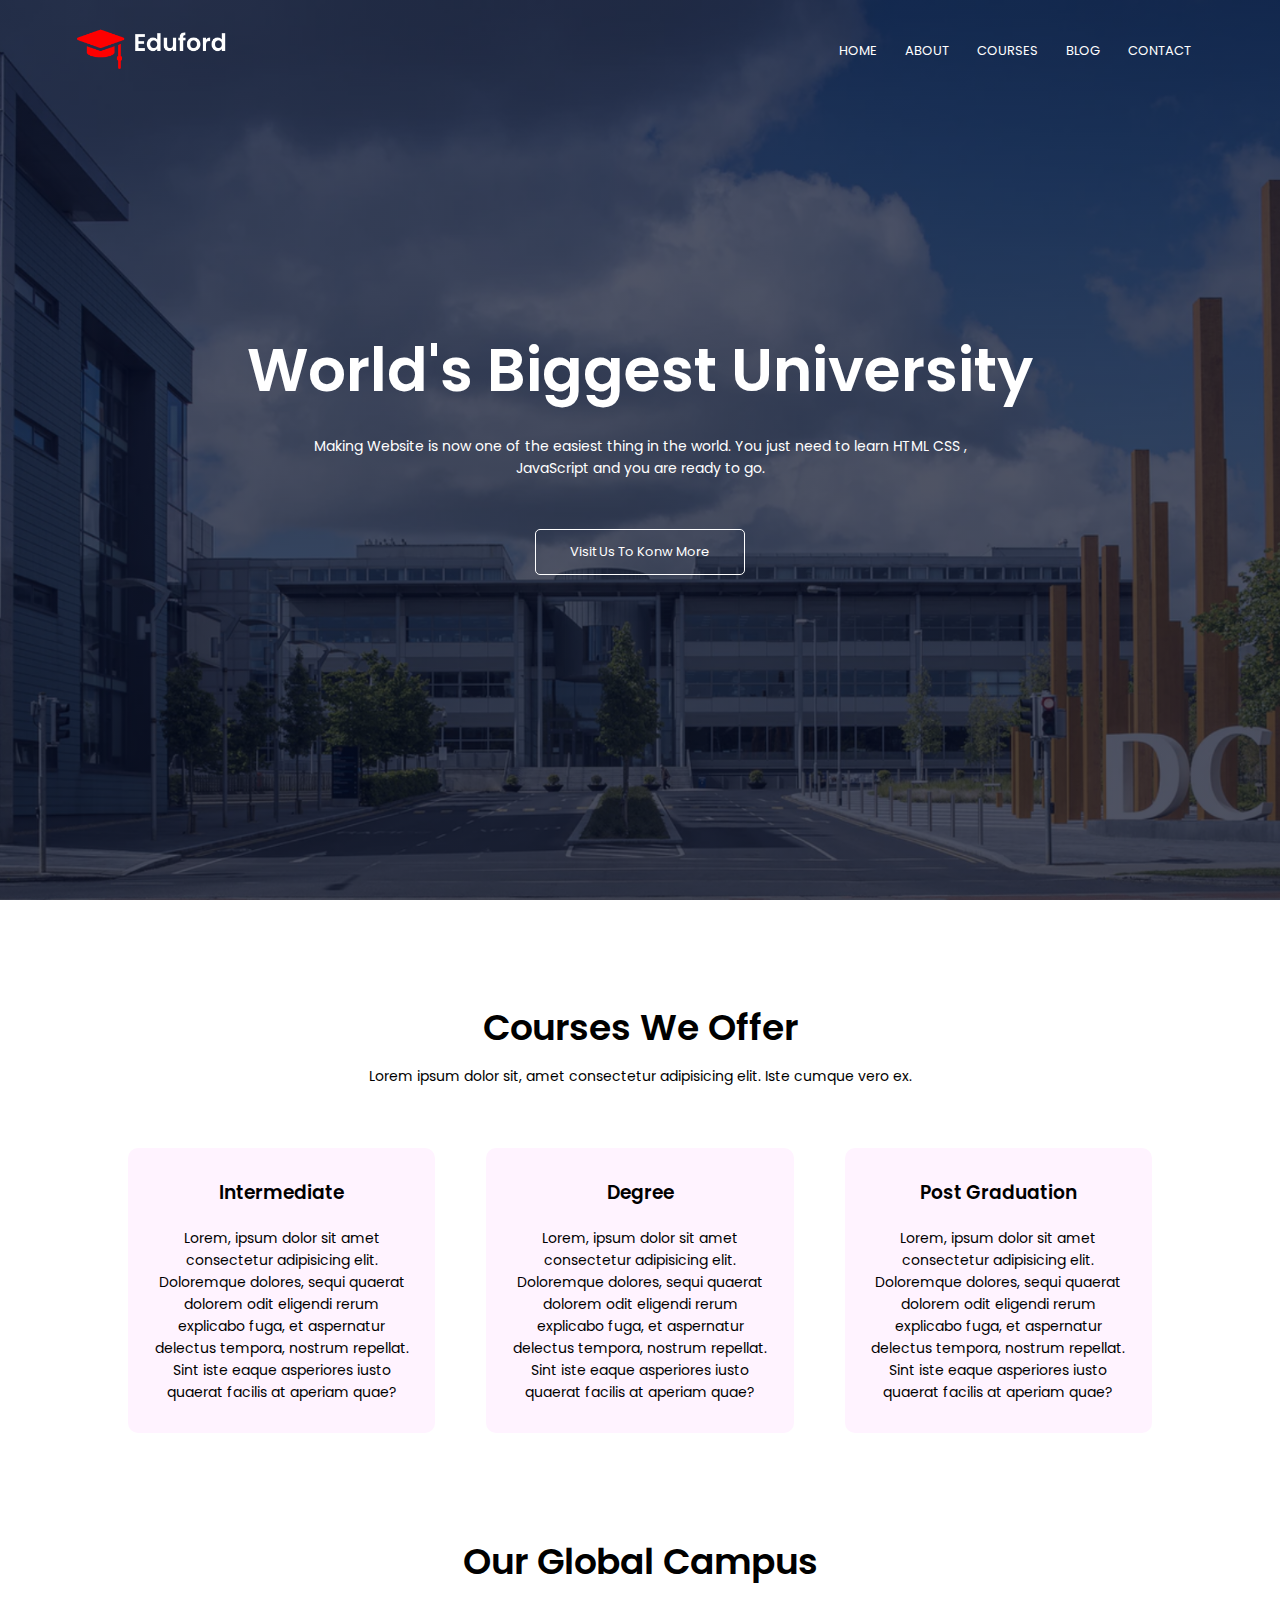
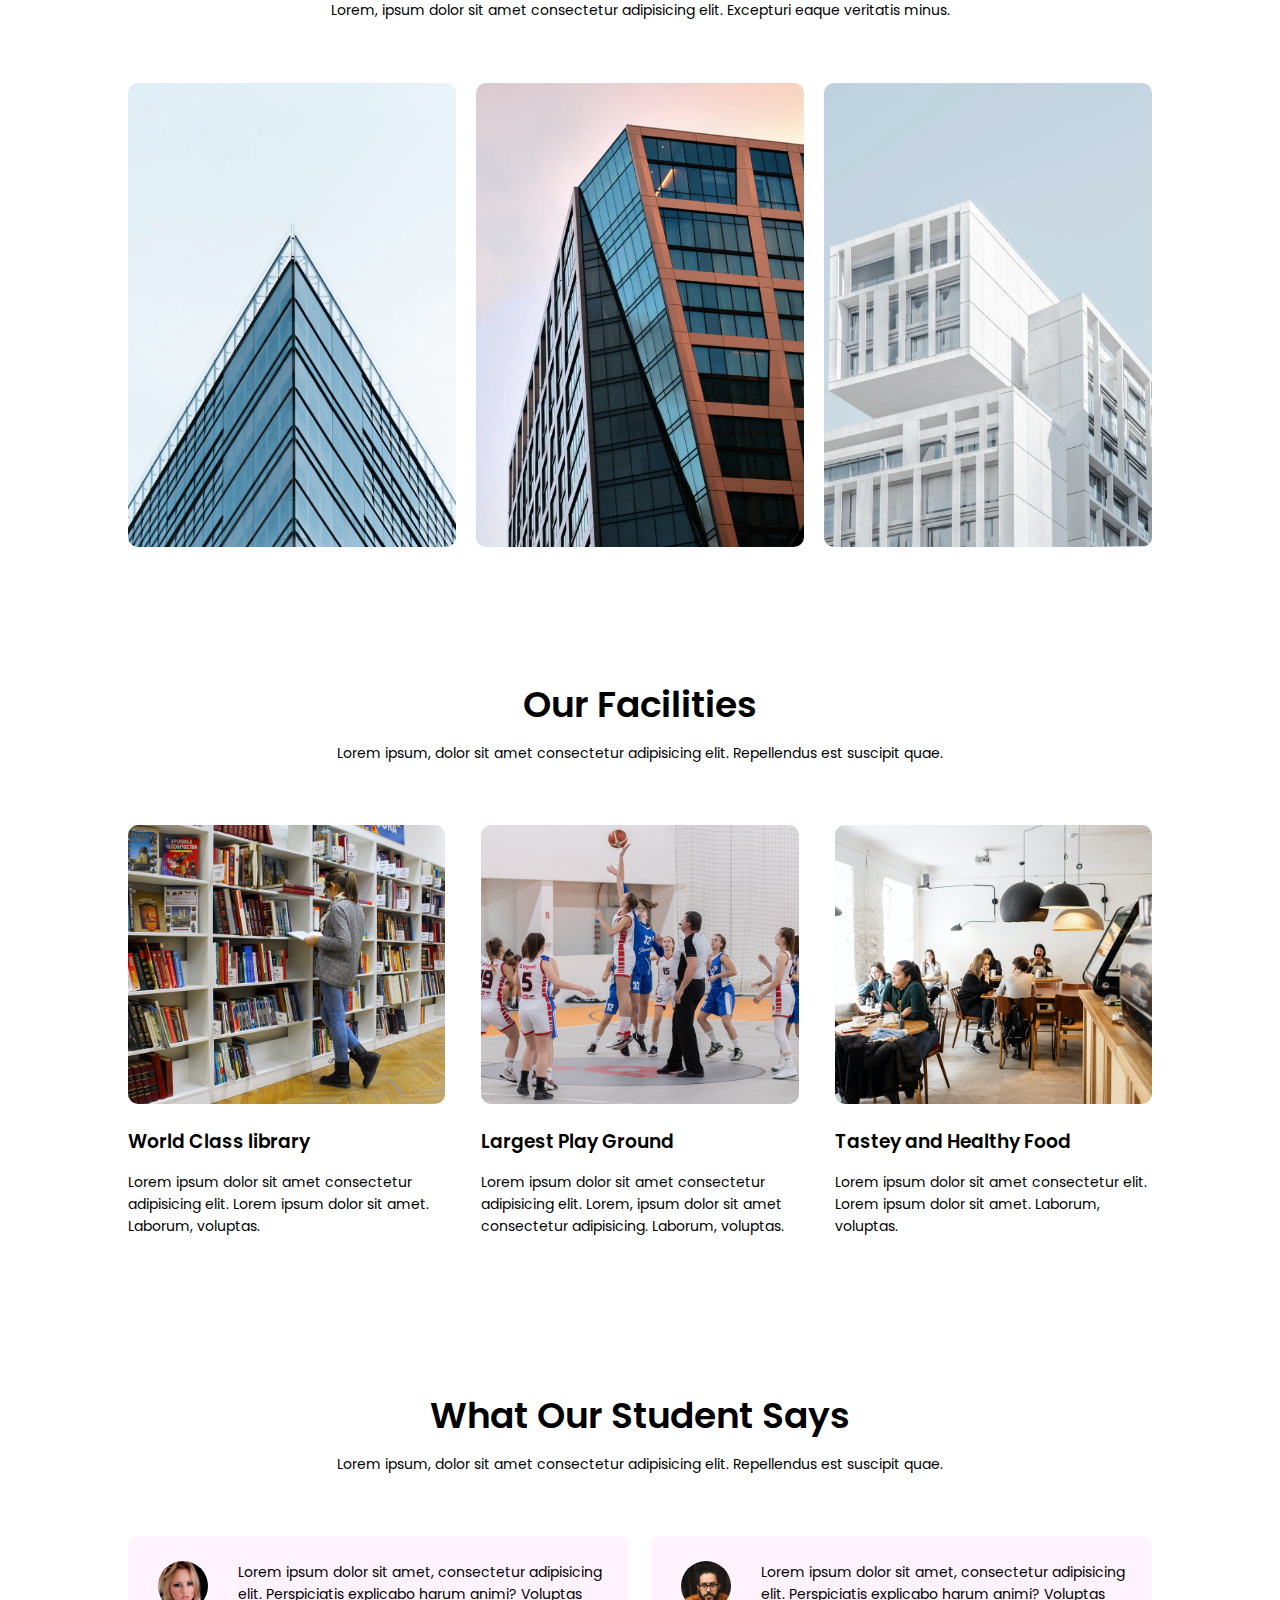
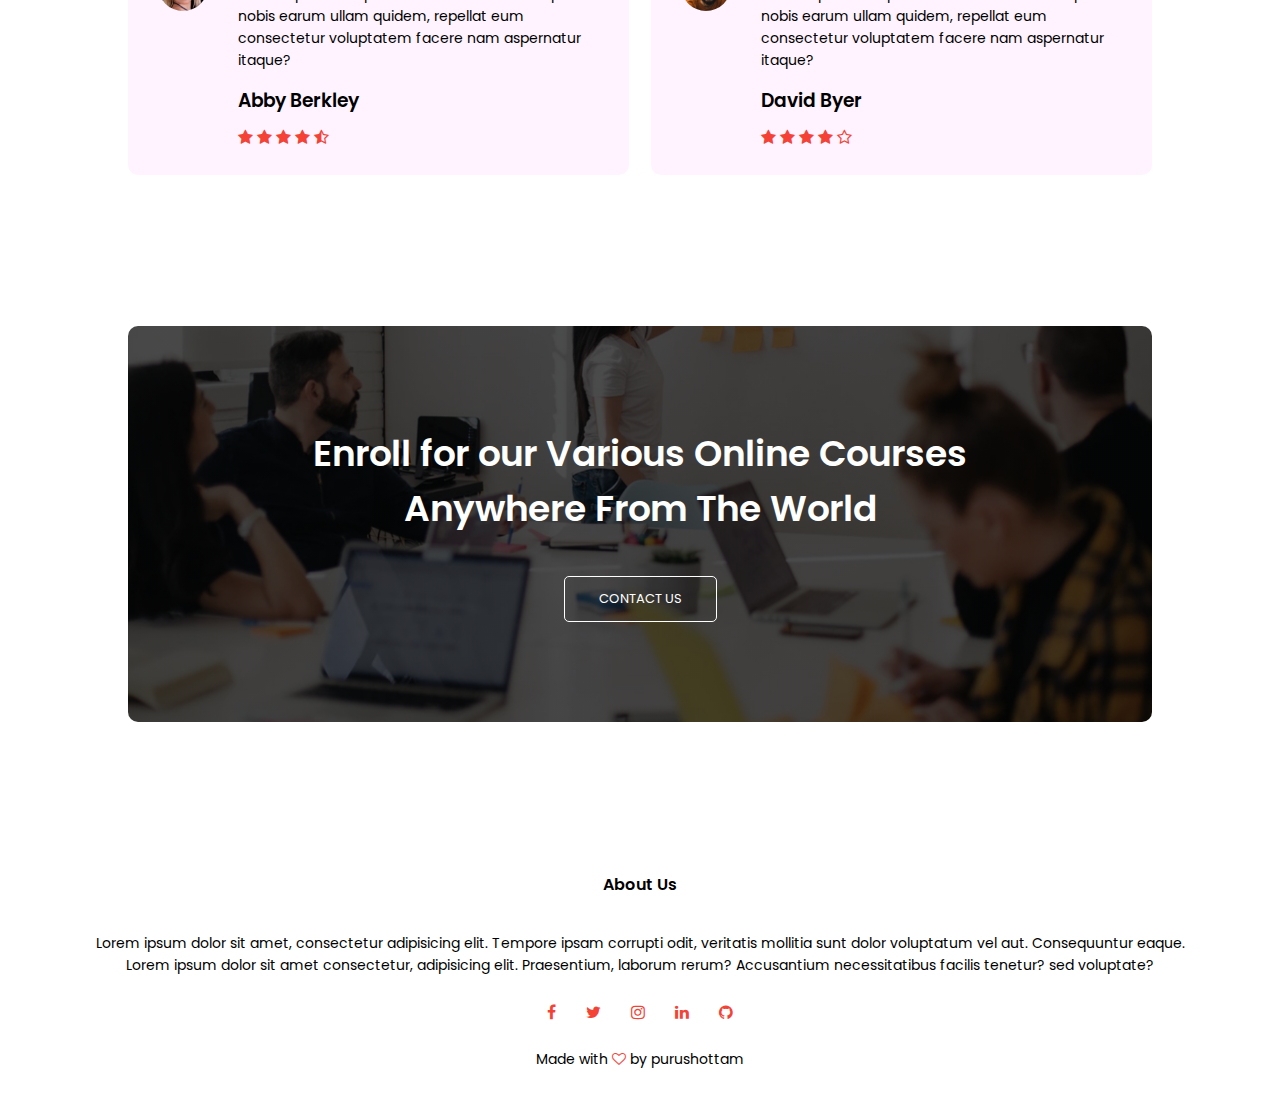
<file: index.html>
<!DOCTYPE html>
<html lang="en">
  <head>
    <meta charset="UTF-8" />
    <meta http-equiv="X-UA-Compatible" content="IE=edge" />
    <meta name="viewport" content="width=device-width, initial-scale=1.0" />
    <title>My University project</title>
    <link rel="stylesheet" href="style.css" />
    <link rel="preconnect" href="https://fonts.gstatic.com" crossorigin />
    <link
      href="https://fonts.googleapis.com/css2?family=Dosis:wght@500&family=Open+Sans&family=Poppins:wght@100;200;300;400;600;700&display=swap"
      rel="stylesheet"
    />
    <link
      rel="stylesheet"
      href="https://stackpath.bootstrapcdn.com/font-awesome/4.7.0/css/font-awesome.min.css"
    />
  </head>
  <body>
    <section class="header">
      <nav>
        <a href="index.html">
          <img src="eduford_img/logo.png" alt="logo" />
        </a>
        <div class="nav-links" id="navLinks">
          <i class="fa fa-times" onclick="hideMenu()"></i>
          <ul>
            <li><a href="index.html">HOME</a></li>
            <li><a href="about.html">ABOUT</a></li>
            <li><a href="course.html">COURSES</a></li>
            <li><a href="blog.html">BLOG</a></li>
            <li><a href="contact.html">CONTACT</a></li>
          </ul>
        </div>
        <i class="fa fa-bars" onclick="showMenu()"></i>
      </nav>
      <div class="text-box">
        <h1>World's Biggest University</h1>
        <p>
          Making Website is now one of the easiest thing in the world. You just
          need to learn HTML CSS ,<br />
          JavaScript and you are ready to go.
        </p>
        <a class="hero-btn" href="">Visit Us To Konw More</a>
      </div>
    </section>
    <!-- course - Section  -->
    <section class="course">
      <h1>Courses We Offer</h1>
      <p>
        Lorem ipsum dolor sit, amet consectetur adipisicing elit. Iste cumque
        vero ex.
      </p>
      <div class="row">
        <div class="course-col">
          <h3>Intermediate</h3>
          <p>
            Lorem, ipsum dolor sit amet consectetur adipisicing elit. Doloremque
            dolores, sequi quaerat dolorem odit eligendi rerum explicabo fuga,
            et aspernatur delectus tempora, nostrum repellat. Sint iste eaque
            asperiores iusto quaerat facilis at aperiam quae?
          </p>
        </div>
        <div class="course-col">
          <h3>Degree</h3>
          <p>
            Lorem, ipsum dolor sit amet consectetur adipisicing elit. Doloremque
            dolores, sequi quaerat dolorem odit eligendi rerum explicabo fuga,
            et aspernatur delectus tempora, nostrum repellat. Sint iste eaque
            asperiores iusto quaerat facilis at aperiam quae?
          </p>
        </div>
        <div class="course-col">
          <h3>Post Graduation</h3>
          <p>
            Lorem, ipsum dolor sit amet consectetur adipisicing elit. Doloremque
            dolores, sequi quaerat dolorem odit eligendi rerum explicabo fuga,
            et aspernatur delectus tempora, nostrum repellat. Sint iste eaque
            asperiores iusto quaerat facilis at aperiam quae?
          </p>
        </div>
      </div>
    </section>
    <!-- Campus_Section -->

    <section class="campus">
      <h1>Our Global Campus</h1>
      <p>
        Lorem, ipsum dolor sit amet consectetur adipisicing elit. Excepturi
        eaque veritatis minus.
      </p>
      <div class="row">
        <div class="campus-col">
          <img src="eduford_img/london.png" />
          <div class="layer">
            <h3>LONDON</h3>
          </div>
        </div>
        <div class="campus-col">
          <img src="eduford_img/newyork.png" />
          <div class="layer">
            <h3>NEW YORK</h3>
          </div>
        </div>
        <div class="campus-col">
          <img src="eduford_img/washington.png" />
          <div class="layer">
            <h3>WASHINGTON</h3>
          </div>
        </div>
      </div>
    </section>

    <!-- facilities -->
    <section class="facilities">
      <h1>Our Facilities</h1>
      <p>
        Lorem ipsum, dolor sit amet consectetur adipisicing elit. Repellendus
        est suscipit quae.
      </p>
      <div class="row">
          <div class="facilities-col">
              <img src="eduford_img/library.png" alt="">
              <h3>World Class library</h3>
              <P>Lorem ipsum dolor sit amet consectetur adipisicing elit. Lorem ipsum dolor sit amet. Laborum, voluptas.</P>
          </div>
          <div class="facilities-col">
              <img src="eduford_img/basketball.png" alt="">
              <h3>Largest Play Ground</h3>
              <P>Lorem ipsum dolor sit amet consectetur adipisicing elit. Lorem, ipsum dolor sit amet consectetur adipisicing. Laborum, voluptas.</P>
          </div>
          <div class="facilities-col">
              <img src="eduford_img/cafeteria.png" alt="">
              <h3>Tastey and Healthy Food</h3>
              <P>Lorem ipsum dolor sit amet consectetur elit. Lorem ipsum dolor sit amet. Laborum, voluptas.</P>
          </div>
      </div>
    </section>

  <!-- testimonials -->
<section class="testimonials">
    <h1>What Our Student Says</h1>
    <p>
      Lorem ipsum, dolor sit amet consectetur adipisicing elit. Repellendus
      est suscipit quae.
    </p>
    <div class="row">
        <div class="testimonial-col">
            <img src="eduford_img/user1.jpg" alt="">
            <div>
                <p>Lorem ipsum dolor sit amet, consectetur adipisicing elit. Perspiciatis explicabo harum animi? Voluptas nobis earum ullam quidem, repellat eum consectetur voluptatem facere nam aspernatur itaque?</p>
                <h3>Abby Berkley</h3>
                <i class="fa fa-star"></i>
                <i class="fa fa-star"></i>
                <i class="fa fa-star"></i>
                <i class="fa fa-star"></i>
                <i class="fa fa-star-half-o"></i>

            </div>
        </div>
        <div class="testimonial-col">
            <img src="eduford_img/user2.jpg" alt="">
            <div>
                <p>Lorem ipsum dolor sit amet, consectetur adipisicing elit. Perspiciatis explicabo harum animi? Voluptas nobis earum ullam quidem, repellat eum consectetur voluptatem facere nam aspernatur itaque?</p>
                <h3>David Byer</h3>
                <i class="fa fa-star"></i>
                <i class="fa fa-star"></i>
                <i class="fa fa-star"></i>
                <i class="fa fa-star"></i>
                <i class="fa fa-star-o"></i>
            </div>
        </div>
    </div>

</section>


<!-- Call To Action -->

<section class="cta">
<h1>Enroll for our Various Online Courses <br> Anywhere From The World</h1>
<a href="" class="hero-btn">CONTACT US</a>


</section>

<!-- Footer -->
<section class="footer">
<h4>About Us</h4>
<p>Lorem ipsum dolor sit amet, consectetur adipisicing elit. Tempore ipsam corrupti odit, veritatis mollitia sunt dolor voluptatum vel aut. Consequuntur eaque. <br> Lorem ipsum dolor sit amet consectetur, adipisicing elit. Praesentium, laborum rerum? Accusantium necessitatibus facilis tenetur? sed voluptate?</p>

<div class="icons"> 
    <i class="fa fa-facebook"></i>
    <i class="fa fa-twitter"></i>
    <i class="fa fa-instagram"></i>
    <i class="fa fa-linkedin"></i>
    <i class="fa fa-github"></i>

</div>
<p>Made with <i class="fa fa-heart-o"></i> by purushottam</p>
</section>





    <!-- JavaScript for toogle menu  -->
    <script>
      var navLinks = document.getElementById("navLinks");
      function showMenu() {
        navLinks.style.right = "0";
      }
      function hideMenu() {
        navLinks.style.right = "-200px";
      }
    </script>
  </body>
</html>
</file>
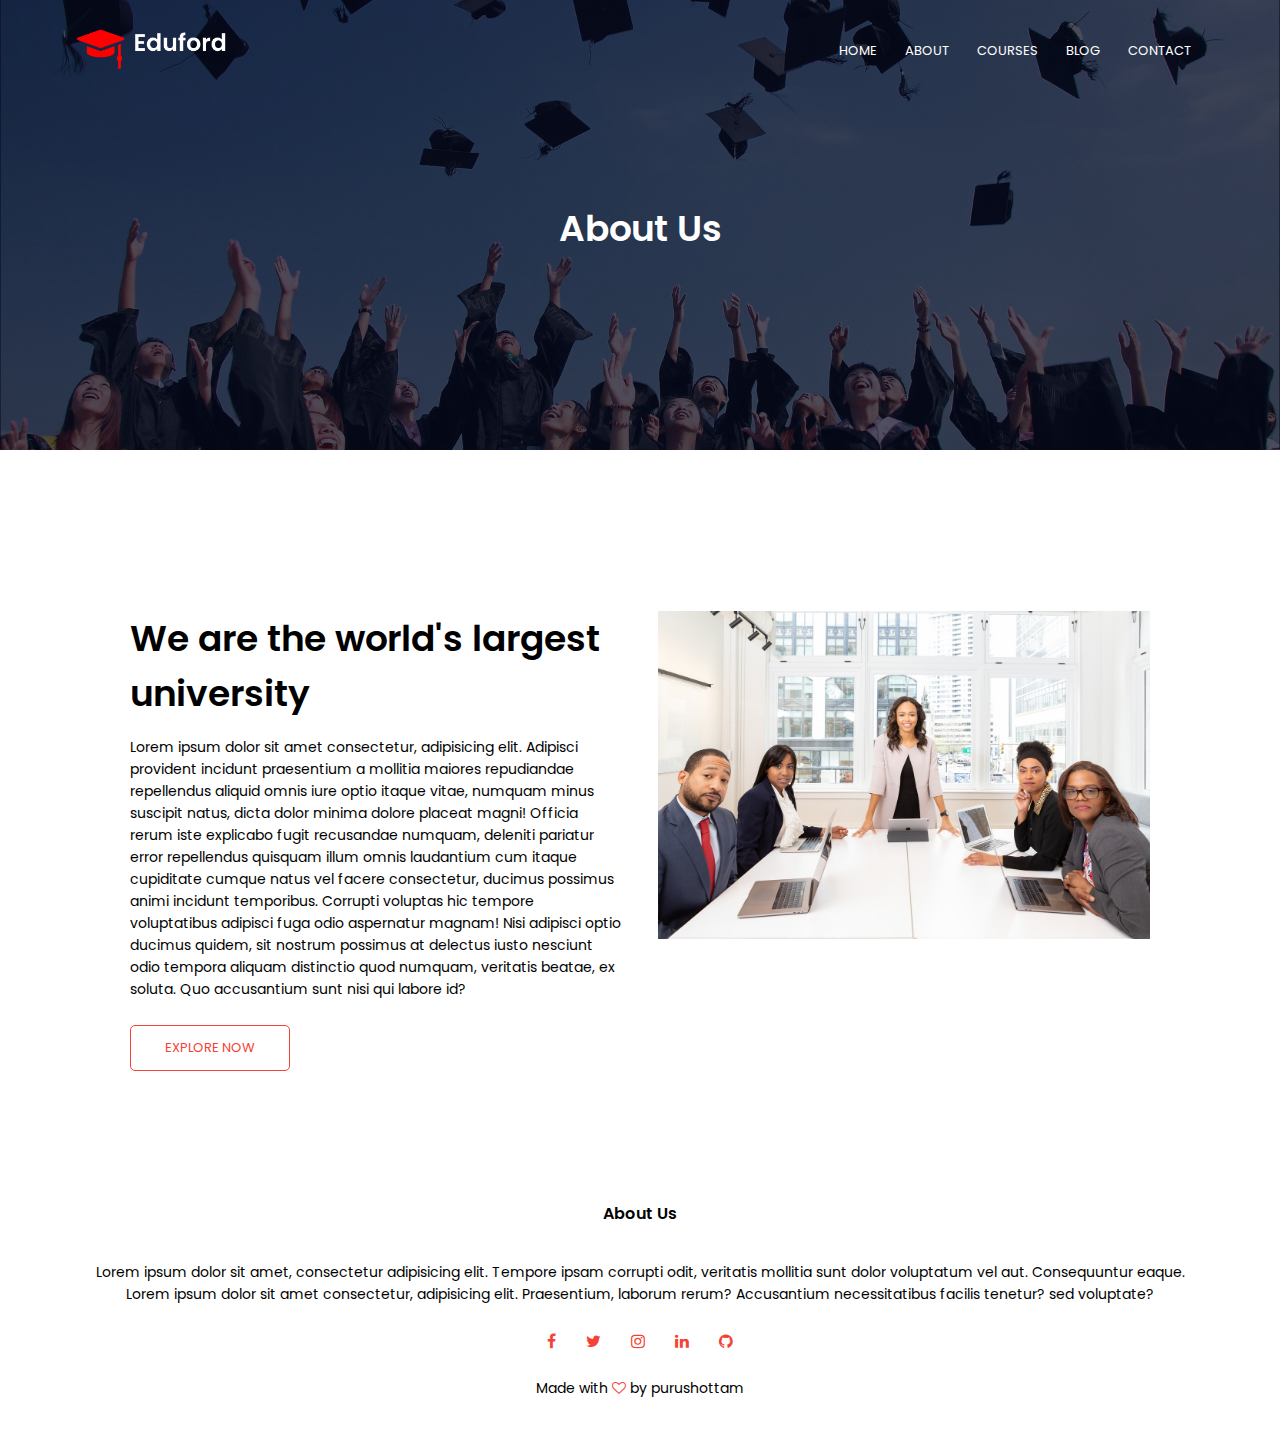
<file: about.html>
<!DOCTYPE html>
<html lang="en">
  <head>
    <meta charset="UTF-8" />
    <meta http-equiv="X-UA-Compatible" content="IE=edge" />
    <meta name="viewport" content="width=device-width, initial-scale=1.0" />
    <title>My University project</title>
    <link rel="stylesheet" href="style.css" />
    <link rel="preconnect" href="https://fonts.gstatic.com" crossorigin />
    <link
      href="https://fonts.googleapis.com/css2?family=Dosis:wght@500&family=Open+Sans&family=Poppins:wght@100;200;300;400;600;700&display=swap"
      rel="stylesheet"
    />
    <link
      rel="stylesheet"
      href="https://stackpath.bootstrapcdn.com/font-awesome/4.7.0/css/font-awesome.min.css"
    />
  </head>
  <body>
    <section class="sub-header">
      <nav>
        <a href="index.html">
          <img src="eduford_img/logo.png" alt="logo" />
        </a>
        <div class="nav-links" id="navLinks">
          <i class="fa fa-times" onclick="hideMenu()"></i>
          <ul>
            <li><a href="index.html">HOME</a></li>
            <li><a href="about.html">ABOUT</a></li>
            <li><a href="course.html">COURSES</a></li>
            <li><a href="blog.html">BLOG</a></li>
            <li><a href="contact.html">CONTACT</a></li>
          </ul>
        </div>
        <i class="fa fa-bars" onclick="showMenu()"></i>
      </nav>
      <h1>About Us</h1>
    </section>

 <!-- About Us Content  -->


<section class="about-us">
    <div class="row">
        <div class="about-col">
           <h1>
               We are the world's largest university 
           </h1> 
           <p>Lorem ipsum dolor sit amet consectetur, adipisicing elit. Adipisci provident incidunt praesentium a mollitia maiores repudiandae repellendus aliquid omnis iure optio itaque vitae, numquam minus suscipit natus, dicta dolor minima dolore placeat magni! Officia rerum iste explicabo fugit recusandae numquam, deleniti pariatur error repellendus quisquam illum omnis laudantium cum itaque cupiditate cumque natus vel facere consectetur, ducimus possimus animi incidunt temporibus. Corrupti voluptas hic tempore voluptatibus adipisci fuga odio aspernatur magnam! Nisi adipisci optio ducimus quidem, sit nostrum possimus at delectus iusto nesciunt odio tempora aliquam distinctio quod numquam, veritatis beatae, ex soluta. Quo accusantium sunt nisi qui labore id?</p>
           <a href="" class="hero-btn red-btn">EXPLORE NOW</a>
        </div>
        <div class="about-col">
<img src="eduford_img/about.jpg" alt="About Us">
        </div>
    </div>
</section>

   
    <!-- Footer -->
    <section class="footer">
      <h4>About Us</h4>
      <p>
        Lorem ipsum dolor sit amet, consectetur adipisicing elit. Tempore ipsam
        corrupti odit, veritatis mollitia sunt dolor voluptatum vel aut.
        Consequuntur eaque. <br />
        Lorem ipsum dolor sit amet consectetur, adipisicing elit. Praesentium,
        laborum rerum? Accusantium necessitatibus facilis tenetur? sed
        voluptate?
      </p>

      <div class="icons">
        <i class="fa fa-facebook"></i>
        <i class="fa fa-twitter"></i>
        <i class="fa fa-instagram"></i>
        <i class="fa fa-linkedin"></i>
        <i class="fa fa-github"></i>
      </div>
      <p>Made with <i class="fa fa-heart-o"></i> by purushottam</p>
    </section>

    <!-- JavaScript for toogle menu  -->
    <script>
      var navLinks = document.getElementById("navLinks");
      function showMenu() {
        navLinks.style.right = "0";
      }
      function hideMenu() {
        navLinks.style.right = "-200px";
      }
    </script>
  </body>
</html>
</file>
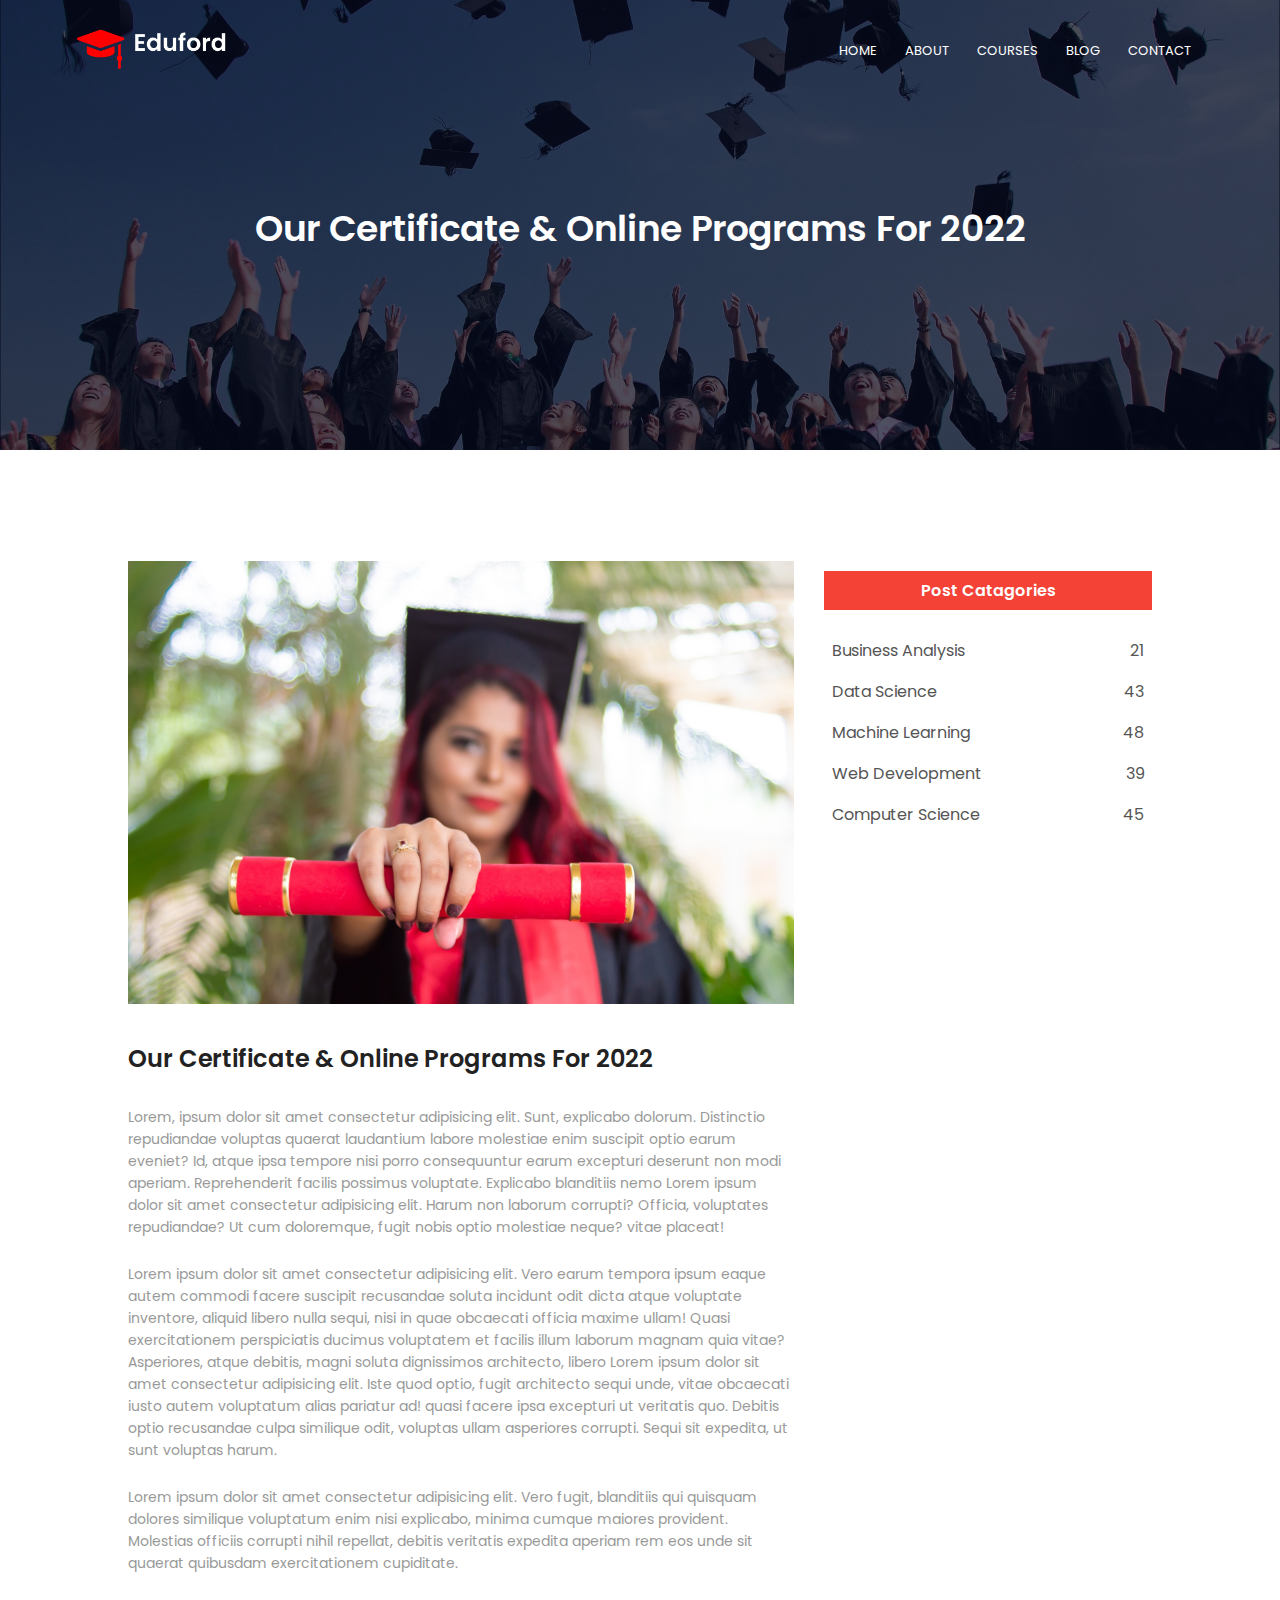
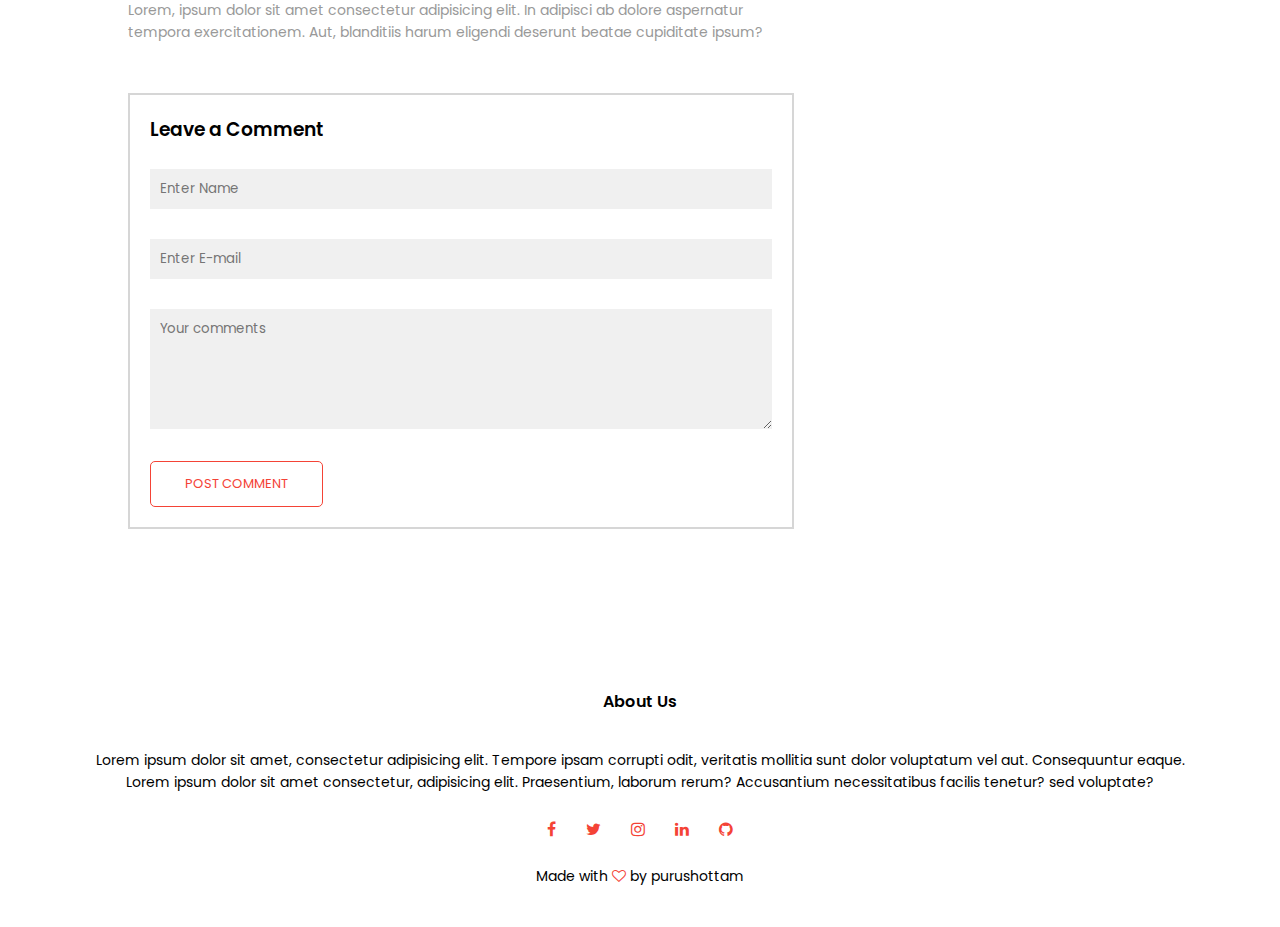
<file: blog.html>
<!DOCTYPE html>
<html lang="en">
  <head>
    <meta charset="UTF-8" />
    <meta http-equiv="X-UA-Compatible" content="IE=edge" />
    <meta name="viewport" content="width=device-width, initial-scale=1.0" />
    <title>My University project</title>
    <link rel="stylesheet" href="style.css" />
    <link rel="preconnect" href="https://fonts.gstatic.com" crossorigin />
    <link
      href="https://fonts.googleapis.com/css2?family=Dosis:wght@500&family=Open+Sans&family=Poppins:wght@100;200;300;400;600;700&display=swap"
      rel="stylesheet"
    />
    <link
      rel="stylesheet"
      href="https://stackpath.bootstrapcdn.com/font-awesome/4.7.0/css/font-awesome.min.css"
    />
  </head>
  <body>
    <section class="sub-header">
      <nav>
        <a href="index.html">
          <img src="eduford_img/logo.png" alt="logo" />
        </a>
        <div class="nav-links" id="navLinks">
          <i class="fa fa-times" onclick="hideMenu()"></i>
          <ul>
            <li><a href="index.html">HOME</a></li>
            <li><a href="about.html">ABOUT</a></li>
            <li><a href="course.html">COURSES</a></li>
            <li><a href="blog.html">BLOG</a></li>
            <li><a href="contact.html">CONTACT</a></li>
          </ul>
        </div>
        <i class="fa fa-bars" onclick="showMenu()"></i>
      </nav>
      <h1>Our Certificate & Online Programs For 2022</h1>
    </section>

    <!-- blog page content -->

    <section class="blog-content">
      <div class="row">
        <div class="blog-left">
          <img src="eduford_img/certificate.jpg" alt="" />
          <h2>Our Certificate & Online Programs For 2022</h2>
          <p>
            Lorem, ipsum dolor sit amet consectetur adipisicing elit. Sunt,
            explicabo dolorum. Distinctio repudiandae voluptas quaerat
            laudantium labore molestiae enim suscipit optio earum eveniet? Id,
            atque ipsa tempore nisi porro consequuntur earum excepturi deserunt
            non modi aperiam. Reprehenderit facilis possimus voluptate.
            Explicabo blanditiis nemo Lorem ipsum dolor sit amet consectetur
            adipisicing elit. Harum non laborum corrupti? Officia, voluptates
            repudiandae? Ut cum doloremque, fugit nobis optio molestiae neque?
            vitae placeat!
          </p>
          <br />
          <p>
            Lorem ipsum dolor sit amet consectetur adipisicing elit. Vero earum
            tempora ipsum eaque autem commodi facere suscipit recusandae soluta
            incidunt odit dicta atque voluptate inventore, aliquid libero nulla
            sequi, nisi in quae obcaecati officia maxime ullam! Quasi
            exercitationem perspiciatis ducimus voluptatem et facilis illum
            laborum magnam quia vitae? Asperiores, atque debitis, magni soluta
            dignissimos architecto, libero Lorem ipsum dolor sit amet
            consectetur adipisicing elit. Iste quod optio, fugit architecto
            sequi unde, vitae obcaecati iusto autem voluptatum alias pariatur
            ad! quasi facere ipsa excepturi ut veritatis quo. Debitis optio
            recusandae culpa similique odit, voluptas ullam asperiores corrupti.
            Sequi sit expedita, ut sunt voluptas harum.
          </p>
          <br />
          <p>
            Lorem ipsum dolor sit amet consectetur adipisicing elit. Vero fugit,
            blanditiis qui quisquam dolores similique voluptatum enim nisi
            explicabo, minima cumque maiores provident. Molestias officiis
            corrupti nihil repellat, debitis veritatis expedita aperiam rem eos
            unde sit quaerat quibusdam exercitationem cupiditate.
          </p>
          <br />
          <p>
            Lorem, ipsum dolor sit amet consectetur adipisicing elit. In
            adipisci ab dolore aspernatur tempora exercitationem. Aut,
            blanditiis harum eligendi deserunt beatae cupiditate ipsum?
          </p>

            <div class="comment-box">
                <h3>Leave a Comment</h3>

                <form action="" class="comment-form"> 
                    <input type="text" placeholder="Enter Name">
                    <input type="email" placeholder="Enter E-mail">
                    <textarea rows="5" placeholder="Your comments"></textarea>
                    <button type="submit" class="hero-btn red-btn">POST COMMENT</button>
                </form>
            </div>



        </div>


        <div class="blog-right">
          <h3>Post Catagories</h3>
          <div>
            <span>Business Analysis</span>
            <span>21</span> </div>
            <div><span>Data Science</span>
                 <span>43</span></div>
            <div><span>Machine Learning</span> 
                <span>48</span></div>
            <div><span>Web Development</span> 
                <span>39</span></div>
            <div><span>Computer Science</span>
              <span>45</span>
            </div>
          </div>
        
      
    </section>

    <!-- Footer -->
    <section class="footer">
      <h4>About Us</h4>
      <p>
        Lorem ipsum dolor sit amet, consectetur adipisicing elit. Tempore ipsam
        corrupti odit, veritatis mollitia sunt dolor voluptatum vel aut.
        Consequuntur eaque. <br />
        Lorem ipsum dolor sit amet consectetur, adipisicing elit. Praesentium,
        laborum rerum? Accusantium necessitatibus facilis tenetur? sed
        voluptate?
      </p>

      <div class="icons">
        <i class="fa fa-facebook"></i>
        <i class="fa fa-twitter"></i>
        <i class="fa fa-instagram"></i>
        <i class="fa fa-linkedin"></i>
        <i class="fa fa-github"></i>
      </div>
      <p>Made with <i class="fa fa-heart-o"></i> by purushottam</p>
    </section>

    <!-- JavaScript for toogle menu  -->
    <script>
      var navLinks = document.getElementById("navLinks");
      function showMenu() {
        navLinks.style.right = "0";
      }
      function hideMenu() {
        navLinks.style.right = "-200px";
      }
    </script>
  </body>
</html>
</file>
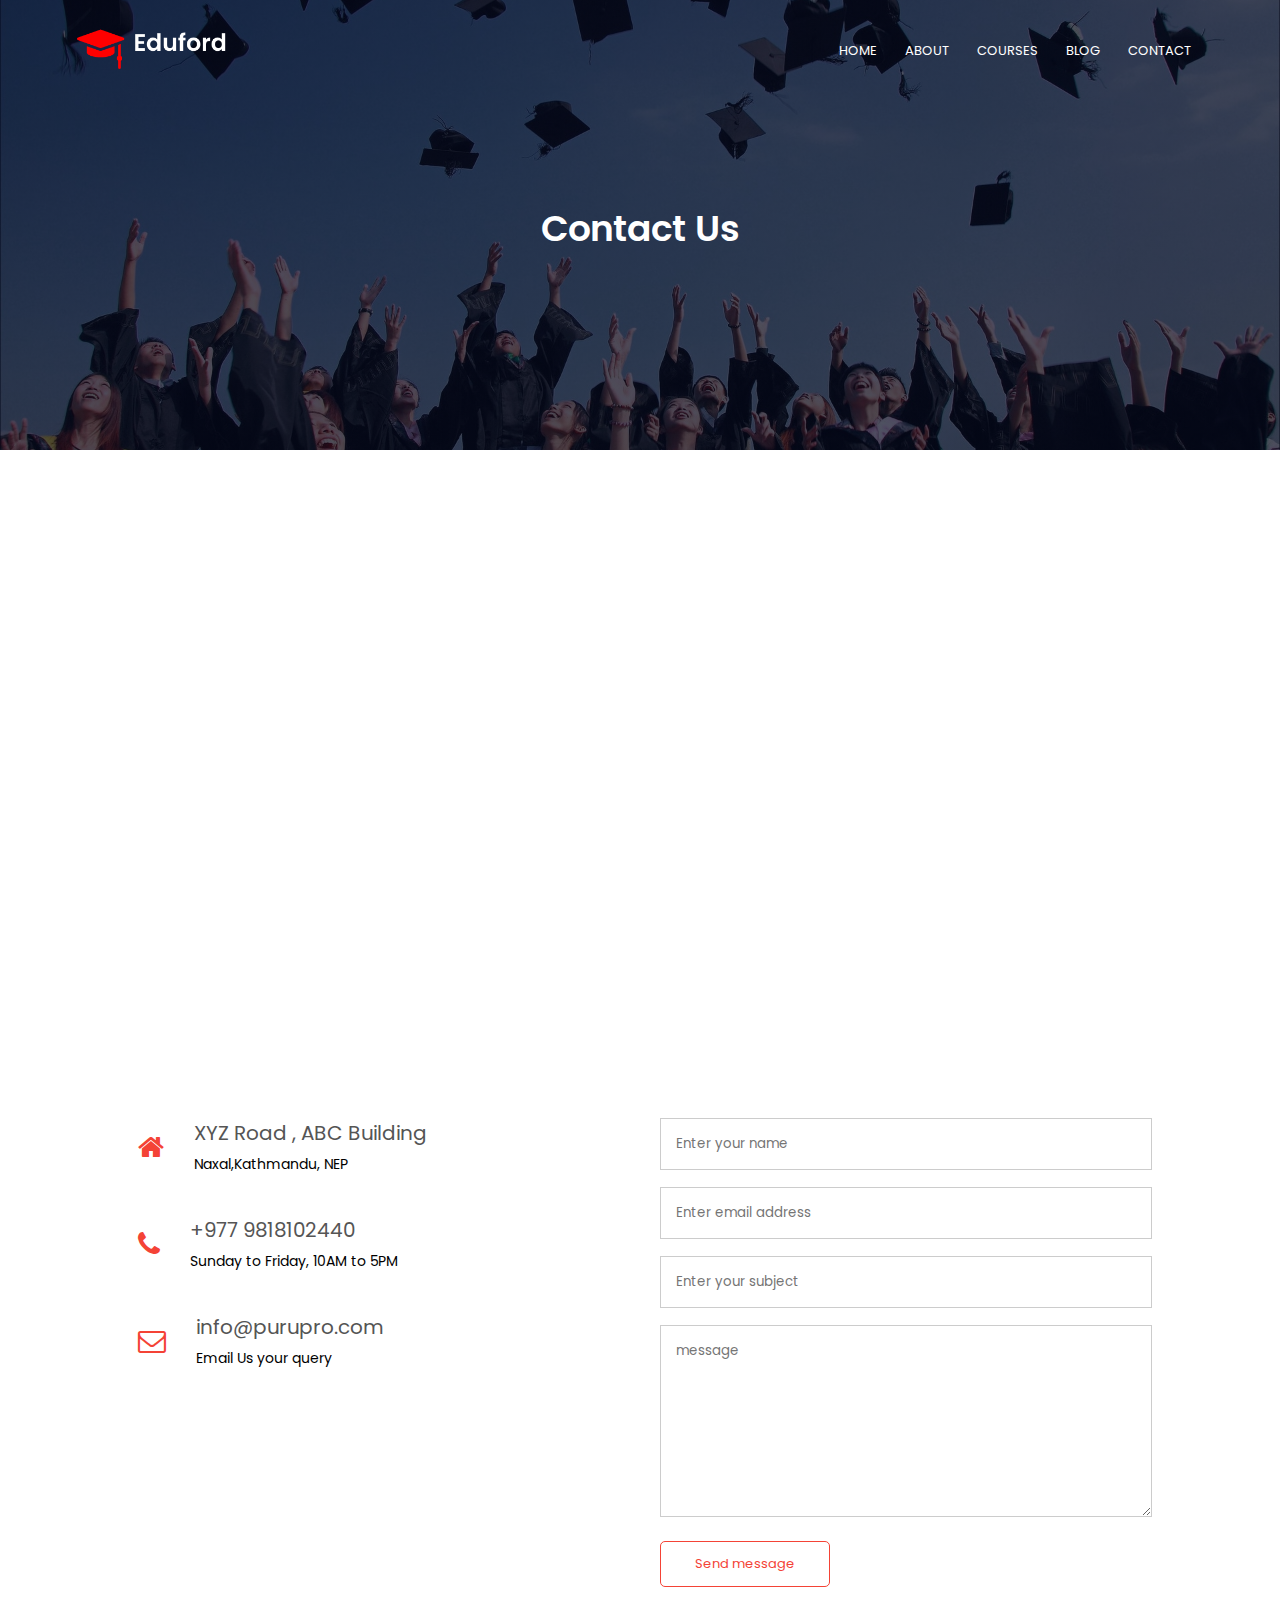
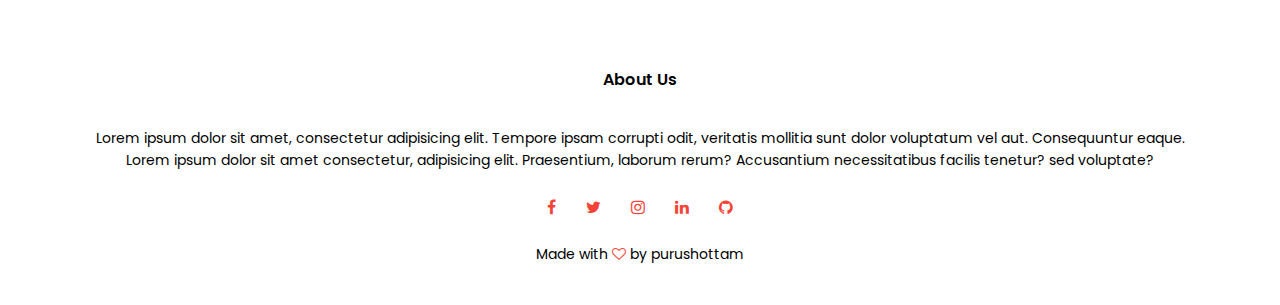
<file: contact.html>
<!DOCTYPE html>
<html lang="en">
  <head>
    <meta charset="UTF-8" />
    <meta http-equiv="X-UA-Compatible" content="IE=edge" />
    <meta name="viewport" content="width=device-width, initial-scale=1.0" />
    <title>My University project</title>
    <link rel="stylesheet" href="style.css" />
    <link rel="preconnect" href="https://fonts.gstatic.com" crossorigin />
    <link
      href="https://fonts.googleapis.com/css2?family=Dosis:wght@500&family=Open+Sans&family=Poppins:wght@100;200;300;400;600;700&display=swap"
      rel="stylesheet"
    />
    <link
      rel="stylesheet"
      href="https://stackpath.bootstrapcdn.com/font-awesome/4.7.0/css/font-awesome.min.css"
    />
  </head>
  <body>
    <section class="sub-header">
      <nav>
        <a href="index.html">
          <img src="eduford_img/logo.png" alt="logo" />
        </a>
        <div class="nav-links" id="navLinks">
          <i class="fa fa-times" onclick="hideMenu()"></i>
          <ul>
            <li><a href="index.html">HOME</a></li>
            <li><a href="about.html">ABOUT</a></li>
            <li><a href="course.html">COURSES</a></li>
            <li><a href="blog.html">BLOG</a></li>
            <li><a href="contact.html">CONTACT</a></li>
          </ul>
        </div>
        <i class="fa fa-bars" onclick="showMenu()"></i>
      </nav>
      <h1>Contact Us</h1>
    </section>

<!-- Contact Us Content  -->
<section class="location">
  <iframe src="https://www.google.com/maps/embed?pb=!1m18!1m12!1m3!1d3532.070645504404!2d85.32432945972073!3d27.715104978574193!2m3!1f0!2f0!3f0!3m2!1i1024!2i768!4f13.1!3m3!1m2!1s0x39eb190f6496ab5d%3A0xde105922abf2b3f5!2sNaag%20Pokhari!5e0!3m2!1sen!2snp!4v1650692726533!5m2!1sen!2snp" width="600" height="450" style="border:0;" allowfullscreen="" loading="lazy" referrerpolicy="no-referrer-when-downgrade"></iframe> <!-- iframe from google maps-->
    
</section>
<section class="contact-us">
  <div class="row">
    <div class="contact-col">
      <div>
        <i class="fa fa-home"></i>  
        <span>
          <h5>XYZ Road , ABC Building</h5>
          <p> Naxal,Kathmandu, NEP</p>
        </span>
      </div>
      <div>
        <i class="fa fa-phone"></i>  
        <span>
          <h5>+977 9818102440</h5>
          <p>Sunday to Friday, 10AM to 5PM</p>
        </span>
      </div>
      <div>
        <i class="fa fa-envelope-o"></i>  
        <span>
          <h5>info@purupro.com</h5>
          <p>Email Us your query</p>
        </span>
      </div>
    </div>
    <div class="contact-col">
<form action="formhandeler.php" method="post">
<input type="text" name="name" placeholder="Enter your name" required>
<input type="email" name="email" placeholder="Enter email address" required>
<input type="text" name="subject" placeholder="Enter your subject" required>
<textarea rows="8" name="message" placeholder="message" required></textarea>
<button type="submit" class="hero-btn red-btn">Send message</button>






</form>




    </div>
  </div>
</section>
   
    <!-- Footer -->
    <section class="footer">
      <h4>About Us</h4>
      <p>
        Lorem ipsum dolor sit amet, consectetur adipisicing elit. Tempore ipsam
        corrupti odit, veritatis mollitia sunt dolor voluptatum vel aut.
        Consequuntur eaque. <br />
        Lorem ipsum dolor sit amet consectetur, adipisicing elit. Praesentium,
        laborum rerum? Accusantium necessitatibus facilis tenetur? sed
        voluptate?
      </p>

      <div class="icons">
        <i class="fa fa-facebook"></i>
        <i class="fa fa-twitter"></i>
        <i class="fa fa-instagram"></i>
        <i class="fa fa-linkedin"></i>
        <i class="fa fa-github"></i>
      </div>
      <p>Made with <i class="fa fa-heart-o"></i> by purushottam</p>
    </section>

    <!-- JavaScript for toogle menu  -->
    <script>
      var navLinks = document.getElementById("navLinks");
      function showMenu() {
        navLinks.style.right = "0";
      }
      function hideMenu() {
        navLinks.style.right = "-200px";
      }
    </script>
  </body>
</html>
</file>
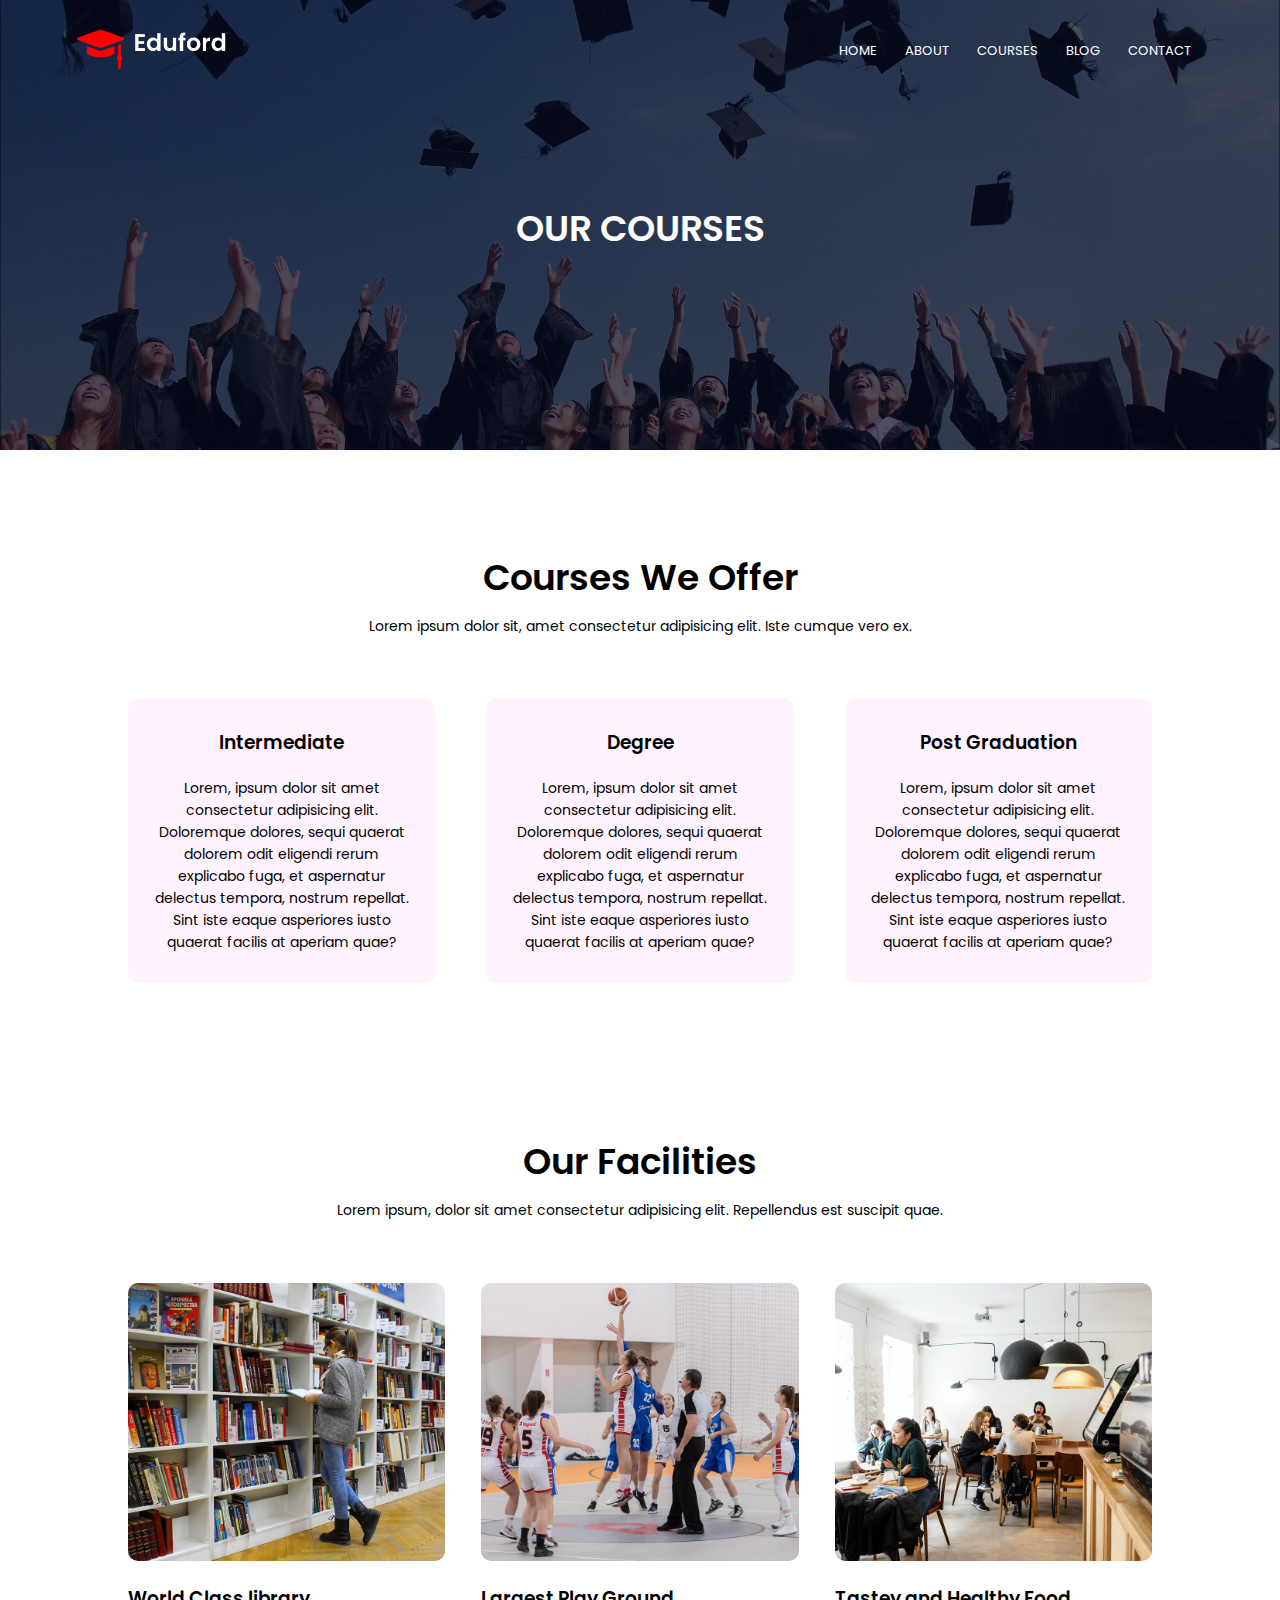
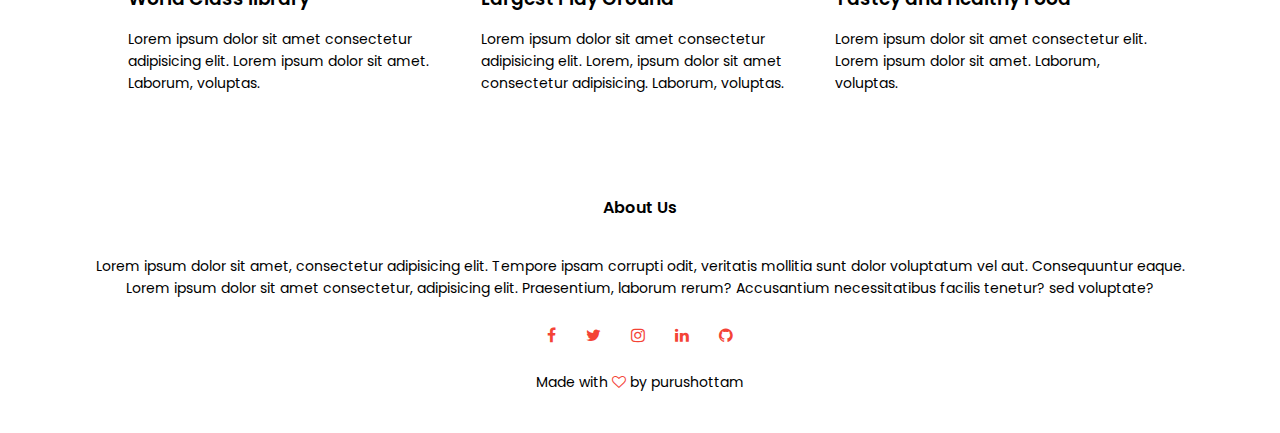
<file: course.html>
<!DOCTYPE html>
<html lang="en">
  <head>
    <meta charset="UTF-8" />
    <meta http-equiv="X-UA-Compatible" content="IE=edge" />
    <meta name="viewport" content="width=device-width, initial-scale=1.0" />
    <title>My University project</title>
    <link rel="stylesheet" href="style.css" />
    <link rel="preconnect" href="https://fonts.gstatic.com" crossorigin />
    <link
      href="https://fonts.googleapis.com/css2?family=Dosis:wght@500&family=Open+Sans&family=Poppins:wght@100;200;300;400;600;700&display=swap"
      rel="stylesheet"
    />
    <link
      rel="stylesheet"
      href="https://stackpath.bootstrapcdn.com/font-awesome/4.7.0/css/font-awesome.min.css"
    />
  </head>
  <body>
    <section class="sub-header">
      <nav>
        <a href="index.html">
          <img src="eduford_img/logo.png" alt="logo" />
        </a>
        <div class="nav-links" id="navLinks">
          <i class="fa fa-times" onclick="hideMenu()"></i>
          <ul>
            <li><a href="index.html">HOME</a></li>
            <li><a href="about.html">ABOUT</a></li>
            <li><a href="course.html">COURSES</a></li>
            <li><a href="blog.html">BLOG</a></li>
            <li><a href="contact.html">CONTACT</a></li>
          </ul>
        </div>
        <i class="fa fa-bars" onclick="showMenu()"></i>
      </nav>
      <h1>OUR COURSES</h1>
    </section>


    <!-- COURSES -->
    <section class="course">
        <h1>Courses We Offer</h1>
        <p>
          Lorem ipsum dolor sit, amet consectetur adipisicing elit. Iste cumque
          vero ex.
        </p>
        <div class="row">
          <div class="course-col">
            <h3>Intermediate</h3>
            <p>
              Lorem, ipsum dolor sit amet consectetur adipisicing elit. Doloremque
              dolores, sequi quaerat dolorem odit eligendi rerum explicabo fuga,
              et aspernatur delectus tempora, nostrum repellat. Sint iste eaque
              asperiores iusto quaerat facilis at aperiam quae?
            </p>
          </div>
          <div class="course-col">
            <h3>Degree</h3>
            <p>
              Lorem, ipsum dolor sit amet consectetur adipisicing elit. Doloremque
              dolores, sequi quaerat dolorem odit eligendi rerum explicabo fuga,
              et aspernatur delectus tempora, nostrum repellat. Sint iste eaque
              asperiores iusto quaerat facilis at aperiam quae?
            </p>
          </div>
          <div class="course-col">
            <h3>Post Graduation</h3>
            <p>
              Lorem, ipsum dolor sit amet consectetur adipisicing elit. Doloremque
              dolores, sequi quaerat dolorem odit eligendi rerum explicabo fuga,
              et aspernatur delectus tempora, nostrum repellat. Sint iste eaque
              asperiores iusto quaerat facilis at aperiam quae?
            </p>
          </div>
        </div>
      </section>

   <!-- facilities -->
   <section class="facilities">
    <h1>Our Facilities</h1>
    <p>
      Lorem ipsum, dolor sit amet consectetur adipisicing elit. Repellendus
      est suscipit quae.
    </p>
    <div class="row">
        <div class="facilities-col">
            <img src="eduford_img/library.png" alt="">
            <h3>World Class library</h3>
            <P>Lorem ipsum dolor sit amet consectetur adipisicing elit. Lorem ipsum dolor sit amet. Laborum, voluptas.</P>
        </div>
        <div class="facilities-col">
            <img src="eduford_img/basketball.png" alt="">
            <h3>Largest Play Ground</h3>
            <P>Lorem ipsum dolor sit amet consectetur adipisicing elit. Lorem, ipsum dolor sit amet consectetur adipisicing. Laborum, voluptas.</P>
        </div>
        <div class="facilities-col">
            <img src="eduford_img/cafeteria.png" alt="">
            <h3>Tastey and Healthy Food</h3>
            <P>Lorem ipsum dolor sit amet consectetur elit. Lorem ipsum dolor sit amet. Laborum, voluptas.</P>
        </div>
    </div>
  </section>


    <!-- Footer -->
    <section class="footer">
      <h4>About Us</h4>
      <p>
        Lorem ipsum dolor sit amet, consectetur adipisicing elit. Tempore ipsam
        corrupti odit, veritatis mollitia sunt dolor voluptatum vel aut.
        Consequuntur eaque. <br />
        Lorem ipsum dolor sit amet consectetur, adipisicing elit. Praesentium,
        laborum rerum? Accusantium necessitatibus facilis tenetur? sed
        voluptate?
      </p>

      <div class="icons">
        <i class="fa fa-facebook"></i>
        <i class="fa fa-twitter"></i>
        <i class="fa fa-instagram"></i>
        <i class="fa fa-linkedin"></i>
        <i class="fa fa-github"></i>
      </div>
      <p>Made with <i class="fa fa-heart-o"></i> by purushottam</p>
    </section>

    <!-- JavaScript for toogle menu  -->
    <script>
      var navLinks = document.getElementById("navLinks");
      function showMenu() {
        navLinks.style.right = "0";
      }
      function hideMenu() {
        navLinks.style.right = "-200px";
      }
    </script>
  </body>
</html>
</file>
<file: style.css>
* {
  margin: 0;
  padding: 0;
  font-family: "Poppins", sans-serif;
}
.header {
  min-height: 100vh;
  width: 100%;
  background-image: linear-gradient(rgba(6, 12, 39, 0.7), rgba(4, 9, 30, 0.7)),
    url(eduford_img/banner.png);
  background-position: center;
  background-size: cover;
  position: relative;
}
nav {
  display: flex;
  padding: 2% 6%;
  justify-content: space-between;
  align-items: center;
}
nav img {
  width: 150px;
}
.nav-links {
  flex: 1;
  text-align: right;
}
.nav-links ul li {
  list-style: none;
  display: inline-block;
  padding: 8px 12px;
  position: relative;
}
.nav-links ul li a {
  color: white;
  text-decoration: none;
  font-size: 13px;
}
.nav-links ul li::after {
  content: "";
  width: 0%;
  height: 2px;
  background: #f44336;
  display: block;
  margin: auto;
  transition: 0.5s;
}
.nav-links ul li:hover::after {
  width: 100%;
}
.text-box {
  width: 90%;
  color: white;
  position: absolute;
  top: 50%;
  left: 50%;
  transform: translate(-50%, -50%);
  text-align: center;
}
.text-box h1 {
  font-size: 60px;
}
.text-box p {
  margin: 10px 0 40px;
  font-size: 14px;
  color: white;
}
.hero-btn {
  display: inline-block;
  text-decoration: none;
  color: white;
  border: 1px solid white;
  border-radius: 5px;
  padding: 12px 34px;
  font-size: 13px;
  background: transparent;
  position: relative;
  cursor: pointer;
}
.hero-btn:hover {
  border: 1px solid #f44336;
  background: #f44336;
  transition: 1s;
}
nav .fa {
  display: none;
}
@media (max-width: 700px) {
  .text-box h1 {
    font-size: 20px;
  }
  .nav-links ul li {
    display: block;
  }
  .nav-links {
    position: fixed;
    background: #f44336;
    height: 100vh;
    width: 200px;
    top: 0;
    right: -200px;
    text-align: left;
    z-index: 2;
    transition: 0.8s;
  }

  nav .fa {
    display: block;
    color: #fff;
    margin: 10px;
    font-size: 22px;
    cursor: pointer;
  }
  .nav-links ul {
    padding: 30px;
  }
}
/* course */
.course {
  width: 80%;
  margin: auto;
  text-align: center;
  padding-top: 100px;
}
h1 {
  font-size: 36px;
  font-weight: 600;
}
p {
  font-size: 14px;
  color: black;
  font-weight: 400;
  line-height: 22px;
  padding: 10px;
}
.row {
  margin-top: 5%;
  display: flex;
  justify-content: space-between;
}
.course-col {
  flex-basis: 30%;
  border-radius: 10px;
  margin-bottom: 5%;
  box-sizing: border-box;
  background: #fff3ff;
  padding: 20px 12px;
  transition: 0.3s;
}

h3 {
  text-align: center;
  margin: 10px 0;
  font-weight: 600;
}
.course-col:hover {
  box-shadow: 0 0 20px 0 rgba(0, 0, 0, 0.2);
}
@media (max-width: 700px) {
  .row {
    flex-direction: column;
  }
}

/* campus  */

.campus {
  width: 80%;
  margin: auto;
  text-align: center;
  padding-top: 50px;
}
.campus-col {
  flex-basis: 32%;
  border-radius: 10px;
  margin-bottom: 30px;
  position: relative;
  overflow: hidden;
}
.campus-col img {
  width: 100%;
  display: block;
}
.layer {
  background: transparent;
  height: 100%;
  width: 100%;
  position: absolute;
  top: 0;
  left: 0;
  transition: 0.5s;
}
.layer:hover {
  background: rgba(204, 68, 68, 0.7);
}
.layer h3 {
  width: 100%;
  font-weight: 500;
  color: white;
  font-size: 26px;
  bottom: 0;
  left: 50%;
  transform: translate(-50%);
  position: absolute;
  opacity: 0; /*initally invisible*/
  transition: 0.5s;
}
.layer:hover h3 {
  bottom: 49%;
  opacity: 1; /*finally visible*/
}

/* facilities */
.facilities {
  width: 80%;
  margin: auto;
  text-align: center;
  padding-top: 100px;
}
.facilities-col {
  flex-basis: 31%;
  border-radius: 10px;
  margin-bottom: 5%;
  text-align: left;
}
.facilities-col img {
  width: 100%;
  border-radius: 10px;
}
.facilities-col p {
  padding: 0;
}
.facilities-col h3 {
  margin-top: 16px;
  margin-bottom: 15px;
  text-align: left;
}

/* testimonials */

.testimonials {
  width: 80%;
  margin: auto;
  text-align: center;
  padding-top: 100px;
}
.testimonial-col {
  flex-basis: 44%;
  border-radius: 10px;
  margin-bottom: 5%;
  text-align: left;
  background-color: #fff3ff;
  cursor: pointer;
  display: flex;
  padding: 25px;
}
.testimonial-col img {
  height: 50px;
  margin-left: 5px;
  margin-right: 30px;
  border-radius: 50%;
}
.testimonial-col p {
  padding: 0;
}
.testimonial-col h3 {
  margin-top: 15px;
  text-align: left;
}
.testimonial-col .fa {
  color: #f44336;
}

@media (max-width: 700px) {
  .testimonial-col img {
    margin-left: 0px;
    margin-right: 15px;
  }
}

/* call to action */

.cta {
  margin: 100px auto;
  width: 80%;
  background-image: linear-gradient(rgba(0, 0, 0, 0.7), rgba(0, 0, 0, 0.7)),
    url(eduford_img/banner2.jpg);
  background-position: center;
  background-size: cover;
  border-radius: 10px;
  text-align: center;
  padding: 100px 0;
}
.cta h1 {
  color: #fff;
  margin-bottom: 40px;
  padding: 0;
}

@media (max-width: 700px) {
  .cta h1 {
    font-size: 24px;
  }
}

/* footer */

.footer {
  width: 100%;
  text-align: center;
  padding: 30px 0;
}
.footer h4 {
  margin-bottom: 25px;
  margin-top: 20px;
  font-weight: 600;
}
.icons .fa {
  color: #f44336;
  margin: 0 13px;
  cursor: pointer;
  padding: 18px 0;
}
.fa-heart-o {
  color: #f44336;
}

/* about us page  */

.sub-header {
  height: 50vh;
  width: 100%;
  background-image: linear-gradient(rgba(4, 9, 30, 0.7), rgba(4, 9, 30, 0.7)),
    url(eduford_img/background.jpg);
  background-position: center;
  background-size: cover;
  text-align: center;
  color: white;
}
.sub-header h1 {
  margin-top: 100px;
}
.about-us {
  width: 80%;
  margin: auto;
  padding-top: 80px;
  padding-bottom: 50px;
}
.about-col {
  flex-basis: 48%;
  padding: 30px 2px;
}
.about-col img {
  width: 100%;
}

.about-col h1 {
  padding-top: 0;
}
.about-col p {
  padding: 15px 0 25px;
}
.red-btn {
  border: 1px solid #f44336;
  background: transparent;
  color: #f44336;
}
.red-btn:hover {
  color: #fff;
}

/* <!-- blog page content --> */

.blog-content {
  width: 80%;
  margin: auto;
  padding: 60px 0;
}
.blog-left {
  flex-basis: 65%;
}
.blog-left img {
  width: 100%;
}
.blog-left h2 {
  color: #222;
  font-weight: 600;
  margin: 30px 0;
}
.blog-left p {
  color: #999;
  padding: 0;
}
.blog-right {
  flex-basis: 32%;
}
.blog-right h3 {
  background: #f44336;
  color: #fff;
  padding: 7px 0;
  font-size: 16px;
  margin-bottom: 20px;
}
.blog-right div {
  display: flex;
  align-items: center;
  justify-content: space-between;
  color: #555;
  box-sizing: border-box;
  padding: 8px;
}

.comment-box{
  border: 2px solid #cccc;
  margin: 50px 0;
  padding: 10px 20px;

}

.comment-box h3{
text-align: left;

}
.comment-form input,.comment-form textarea{
width: 100%;
padding: 10px;
margin: 15px 0;
box-sizing: border-box;
border: none;
outline: none;
background: #f0f0f0;
}
.comment-form button{
  margin: 10px 0;
}


@media (max-width:700px) {
  .sub-header h1 {
    font-size: 24px;
  }
}


/* contact us page */

.location{
  width: 80%;
  margin: auto;
  padding: 80px 0;

}
.location iframe{
  width: 100%;
}

.contact-us{
  width: 80%;
  margin: auto;
}
.contact-col{
  flex-basis: 48%;
  margin-bottom: 30px;

}
.contact-col div{
  display: flex;
  align-items: center;
  margin-bottom: 40px;
}

.contact-col div .fa {
  font-size: 28px;
  color: #f44336;
  margin: 10px;
  margin-right: 30px;

}
.contact-col div p{
  padding: 0;
}
.contact-col div h5{
  font-size: 20px;
  margin-bottom: 5px;
  color: #555;
  font-weight: 400;
}

.contact-col input,.contact-col textarea{
  width: 100%;
  padding: 15px;
  margin-bottom: 17px;
  outline: none;
  border: 1px solid #ccc;
  box-sizing: border-box;

}
</file>
